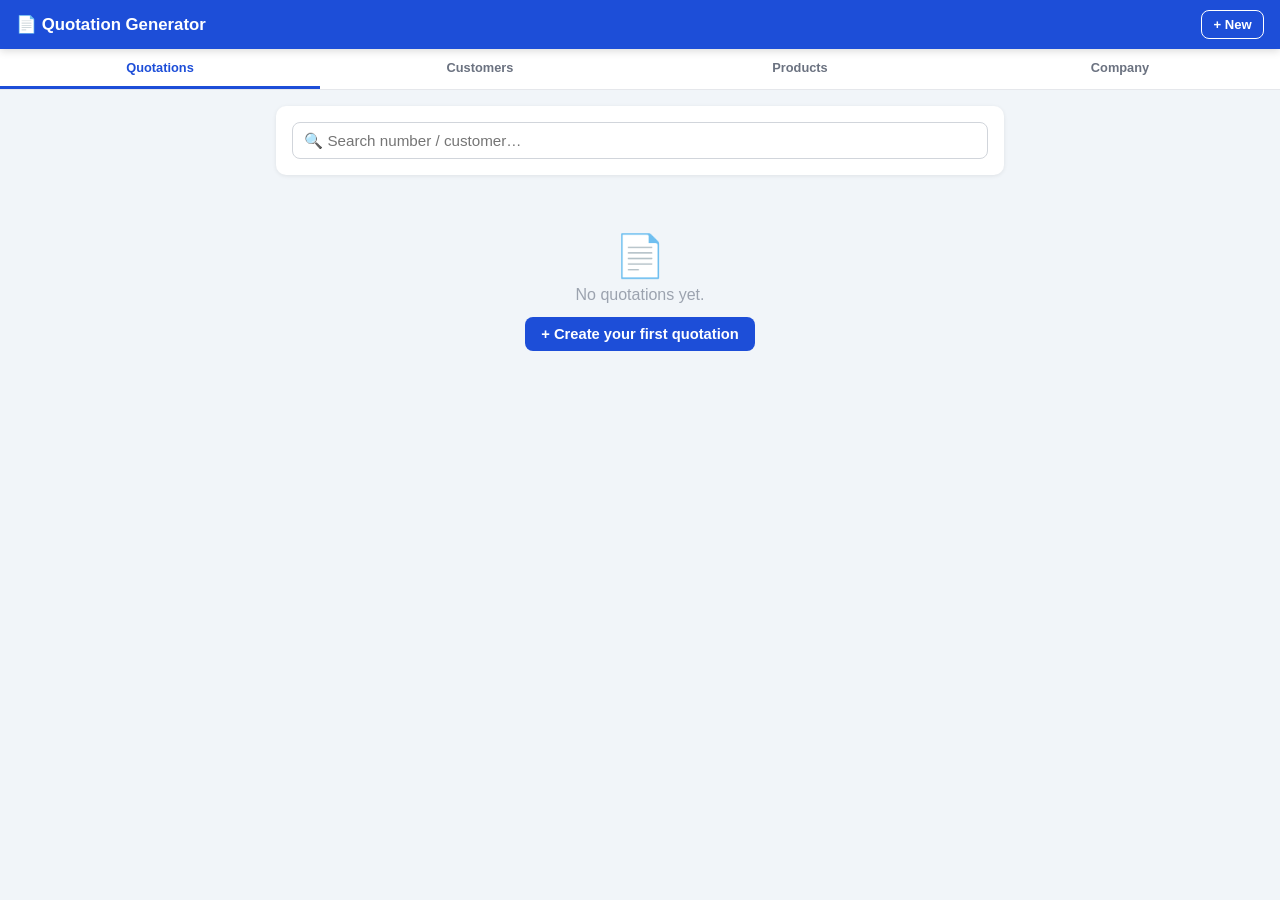
<file: android/offline/www/index.html>
<!DOCTYPE html>
<html lang="en">
<head>
<meta charset="UTF-8">
<meta name="viewport" content="width=device-width, initial-scale=1, viewport-fit=cover">
<title>Quotation Generator</title>
<link rel="stylesheet" href="styles.css">
</head>
<body>

<div class="appbar">
    <span class="brand">📄 Quotation Generator</span>
    <button class="btn btn-sm btn-outline" style="border-color:#fff;color:#fff" onclick="openForm()">+ New</button>
</div>

<div class="tabs no-print" id="tabs">
    <div class="tab active" data-page="quotations" onclick="showPage('quotations')">Quotations</div>
    <div class="tab" data-page="customers" onclick="showPage('customers')">Customers</div>
    <div class="tab" data-page="products" onclick="showPage('products')">Products</div>
    <div class="tab" data-page="company" onclick="showPage('company')">Company</div>
</div>

<!-- ============ QUOTATIONS LIST ============ -->
<div id="page-quotations" class="page active">
    <div class="card no-print">
        <div class="field" style="margin:0">
            <input type="search" id="qSearch" placeholder="🔍 Search number / customer…" oninput="renderList()">
        </div>
    </div>
    <div id="quotesList"></div>
    <div style="height:1rem"></div>
</div>

<!-- ============ QUOTATION FORM ============ -->
<div id="page-form" class="page">
    <div class="card">
        <h2 class="page-title" id="formTitle">New Quotation</h2>
        <input type="hidden" id="f_id">
        <div class="row2">
            <div class="field"><label>Number</label><input id="f_number" readonly></div>
            <div class="field"><label>Status</label>
                <select id="f_status">
                    <option>DRAFT</option><option>SENT</option><option>APPROVED</option><option>REJECTED</option><option>EXPIRED</option>
                </select>
            </div>
        </div>
        <div class="row2">
            <div class="field"><label>Date</label><input type="date" id="f_date"></div>
            <div class="field"><label>Valid Until</label><input type="date" id="f_validUntil"></div>
        </div>
        <div class="field"><label>Layout</label><select id="f_layout"></select></div>
    </div>

    <div class="card">
        <h2 class="page-title">Bill To</h2>
        <div class="field"><input id="f_custName" placeholder="Customer name *" list="customerList"></div>
        <div class="field"><input id="f_custCompany" placeholder="Company name"></div>
        <div class="row2">
            <div class="field"><input id="f_custPhone" placeholder="Phone"></div>
            <div class="field"><input id="f_custEmail" placeholder="Email"></div>
        </div>
        <div class="field"><input id="f_custAddress" placeholder="Address"></div>
        <datalist id="customerList"></datalist>
    </div>

    <div class="card">
        <h2 class="page-title">Items</h2>
        <table class="items">
            <thead><tr>
                <th style="width:34%">Description</th>
                <th style="width:11%">Qty</th>
                <th style="width:16%">Price</th>
                <th style="width:15%">Disc</th>
                <th style="width:12%">VAT%</th>
                <th style="width:12%">Tot</th>
            </tr></thead>
            <tbody id="itemsBody"></tbody>
        </table>
        <button class="btn btn-sm btn-outline" style="margin-top:.6rem" onclick="addItem()">+ Add item</button>
        <datalist id="productList"></datalist>
    </div>

    <div class="card">
        <h2 class="page-title">Notes &amp; Totals</h2>
        <div class="field"><textarea id="f_notes" rows="2" placeholder="Notes / terms…"></textarea></div>
        <div class="field"><label><input type="checkbox" id="f_applyVat" onchange="recalc()"> Apply VAT (rate: <span id="vatRateLabel"></span>%)</label></div>
        <div class="q-totals" style="margin:0;width:100%">
            <div class="q-tot-row"><span>Subtotal</span><span id="sumSubtotal">0.000</span></div>
            <div class="q-tot-row"><span>VAT</span><span id="sumVat">0.000</span></div>
            <div class="q-tot-row q-tot-grand" style="background:#1d4ed8"><span>Total</span><span id="sumTotal">0.000</span></div>
        </div>
        <div class="btn-row">
            <button class="btn btn-primary btn-block" onclick="saveQuotation()">💾 Save Quotation</button>
        </div>
    </div>
    <div style="height:1rem"></div>
</div>

<!-- ============ QUOTATION VIEW ============ -->
<div id="page-view" class="page">
    <div id="quoteDoc"></div>
    <div style="height:1rem"></div>
</div>

<!-- ============ CUSTOMERS ============ -->
<div id="page-customers" class="page">
    <div class="card no-print">
        <h2 class="page-title">Customers</h2>
        <div id="customersList"></div>
        <button class="btn btn-primary btn-block" onclick="addCustomerForm()">+ Add Customer</button>
    </div>
    <div id="customerFormBox"></div>
    <div style="height:1rem"></div>
</div>

<!-- ============ PRODUCTS ============ -->
<div id="page-products" class="page">
    <div class="card no-print">
        <h2 class="page-title">Products / Services</h2>
        <div id="productsList"></div>
        <button class="btn btn-primary btn-block" onclick="addProductForm()">+ Add Product</button>
    </div>
    <div id="productFormBox"></div>
    <div style="height:1rem"></div>
</div>

<!-- ============ COMPANY PROFILE ============ -->
<div id="page-company" class="page">
    <div class="card no-print">
        <h2 class="page-title">Company Profile</h2>
        <div class="field"><label>Company name</label><input id="p_name"></div>
        <div class="field"><label>Address</label><input id="p_address"></div>
        <div class="row2">
            <div class="field"><label>Phone</label><input id="p_phone"></div>
            <div class="field"><label>Email</label><input id="p_email"></div>
        </div>
        <div class="field">
            <label>Logo</label>
            <img id="p_logoPreview" class="logo-preview" style="display:none" alt="logo">
            <input type="file" id="p_logo" accept="image/png,image/jpeg,image/webp" onchange="logoPicked(this)">
            <button class="btn btn-sm btn-danger" style="margin-top:.5rem" onclick="removeLogo()">Remove logo</button>
        </div>
        <div class="field"><label>Default VAT rate (%)</label><input id="p_vat" type="number" min="0" max="100" step="0.01"></div>
        <div class="btn-row"><button class="btn btn-primary btn-block" onclick="saveCompany()">💾 Save Profile</button></div>
    </div>
    <div style="height:1rem"></div>
</div>

<div class="toast" id="toast"></div>

<script src="app.js"></script>
</body>
</html>
</file>
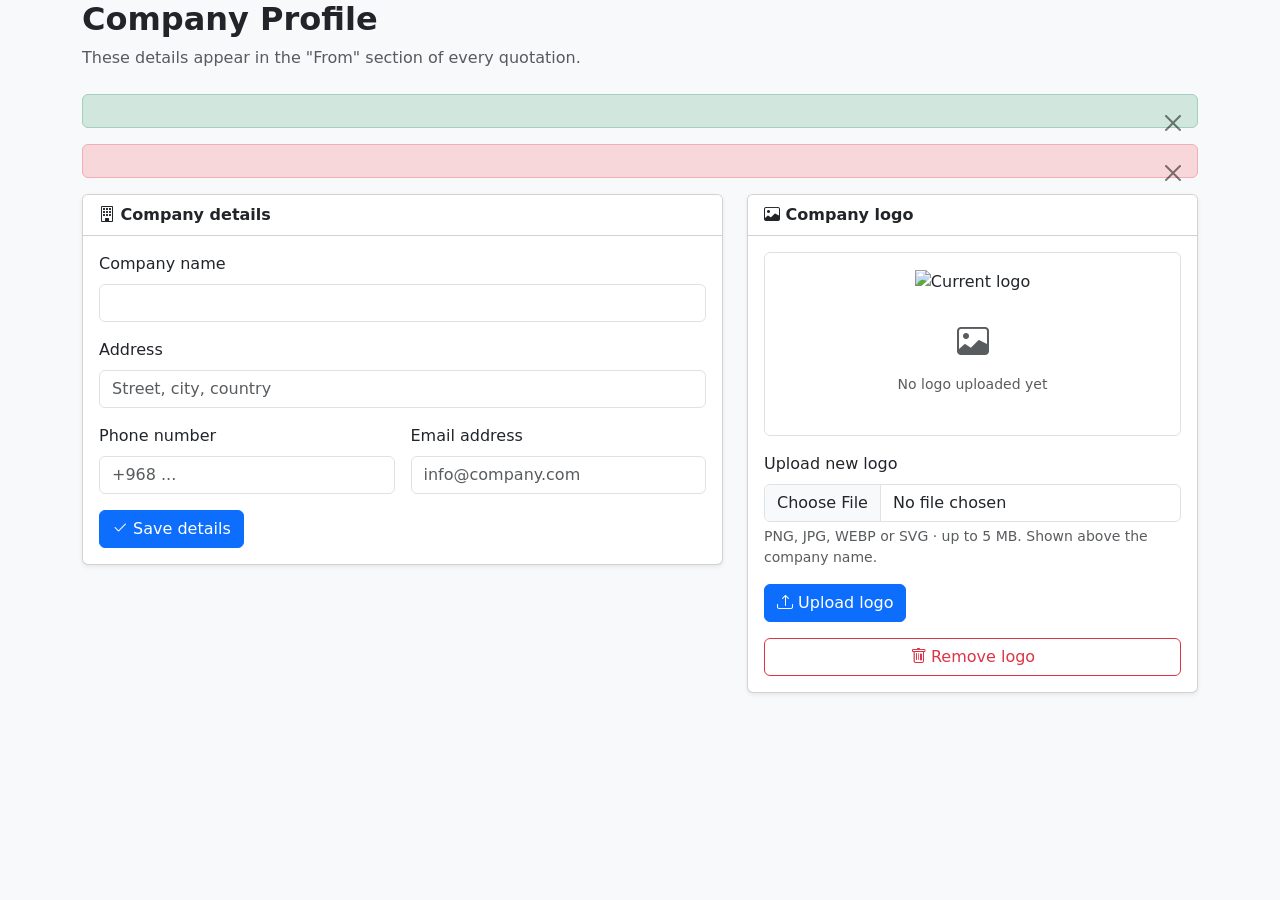
<file: src/main/resources/templates/profile.html>
<!DOCTYPE html>
<html xmlns:th="https://www.thymeleaf.org">
<head>
    <meta charset="UTF-8">
    <th:block th:replace="~{fragments/pwa :: pwa}"></th:block>
    <title>Company Profile</title>
    <link href="https://cdn.jsdelivr.net/npm/bootstrap@5.3.2/dist/css/bootstrap.min.css" rel="stylesheet">
    <link href="https://cdn.jsdelivr.net/npm/bootstrap-icons@1.11.3/font/bootstrap-icons.min.css" rel="stylesheet">
</head>
<body class="bg-light">
<nav th:replace="~{fragments/navbar :: navbar}"></nav>
<div class="container">
    <div class="mb-4">
        <h2 class="fw-bold">Company Profile</h2>
        <p class="text-muted mb-0">These details appear in the "From" section of every quotation.</p>
    </div>

    <div th:if="${message}" class="alert alert-success alert-dismissible fade show" role="alert">
        <span th:text="${message}"></span>
        <button type="button" class="btn-close" data-bs-dismiss="alert"></button>
    </div>
    <div th:if="${error}" class="alert alert-danger alert-dismissible fade show" role="alert">
        <span th:text="${error}"></span>
        <button type="button" class="btn-close" data-bs-dismiss="alert"></button>
    </div>

    <div class="row g-4">
        <div class="col-lg-7">
            <div class="card shadow-sm">
                <div class="card-header bg-white fw-semibold"><i class="bi bi-building"></i> Company details</div>
                <div class="card-body">
                    <form method="post" th:action="@{/profile}" th:object="${profileForm}">
                        <input type="hidden" th:field="*{id}">
                        <input type="hidden" th:field="*{logoFileName}">

                        <div class="mb-3">
                            <label class="form-label">Company name</label>
                            <input type="text" class="form-control" th:field="*{companyName}" required>
                        </div>
                        <div class="mb-3">
                            <label class="form-label">Address</label>
                            <input type="text" class="form-control" th:field="*{address}"
                                   placeholder="Street, city, country">
                        </div>
                        <div class="row g-3 mb-3">
                            <div class="col-md-6">
                                <label class="form-label">Phone number</label>
                                <input type="tel" class="form-control" th:field="*{phone}" placeholder="+968 ...">
                            </div>
                            <div class="col-md-6">
                                <label class="form-label">Email address</label>
                                <input type="email" class="form-control" th:field="*{email}" placeholder="info@company.com">
                            </div>
                        </div>
                        <button type="submit" class="btn btn-primary"><i class="bi bi-check2"></i> Save details</button>
                    </form>
                </div>
            </div>
        </div>

        <div class="col-lg-5">
            <div class="card shadow-sm">
                <div class="card-header bg-white fw-semibold"><i class="bi bi-image"></i> Company logo</div>
                <div class="card-body">
                    <div class="text-center p-3 mb-3 bg-white border rounded" style="min-height: 140px;">
                        <img th:if="${profile.logoFileName != null}" class="img-fluid"
                             style="max-height: 110px;"
                             th:src="@{/logos/{fileName}(fileName=${profile.logoFileName})}" alt="Current logo">
                        <div th:if="${profile.logoFileName == null}" class="text-muted py-4">
                            <i class="bi bi-image" style="font-size: 2rem;"></i>
                            <div class="small mt-2">No logo uploaded yet</div>
                        </div>
                    </div>

                    <form method="post" th:action="@{/profile/logo}" enctype="multipart/form-data">
                        <div class="mb-3">
                            <label class="form-label">Upload new logo</label>
                            <input type="file" class="form-control" name="logo" accept=".png,.jpg,.jpeg,.webp,.svg" required>
                            <div class="form-text">PNG, JPG, WEBP or SVG · up to 5 MB. Shown above the company name.</div>
                        </div>
                        <button type="submit" class="btn btn-primary"><i class="bi bi-upload"></i> Upload logo</button>
                    </form>

                    <form method="post" th:action="@{/profile/logo/delete}" class="mt-3"
                          th:if="${profile.logoFileName != null}"
                          onsubmit="return confirm('Remove the company logo?')">
                        <button type="submit" class="btn btn-outline-danger w-100"><i class="bi bi-trash"></i> Remove logo</button>
                    </form>
                </div>
            </div>
        </div>
    </div>
</div>
<script src="https://cdn.jsdelivr.net/npm/bootstrap@5.3.2/dist/js/bootstrap.bundle.min.js"></script>
</body>
</html>
</file>
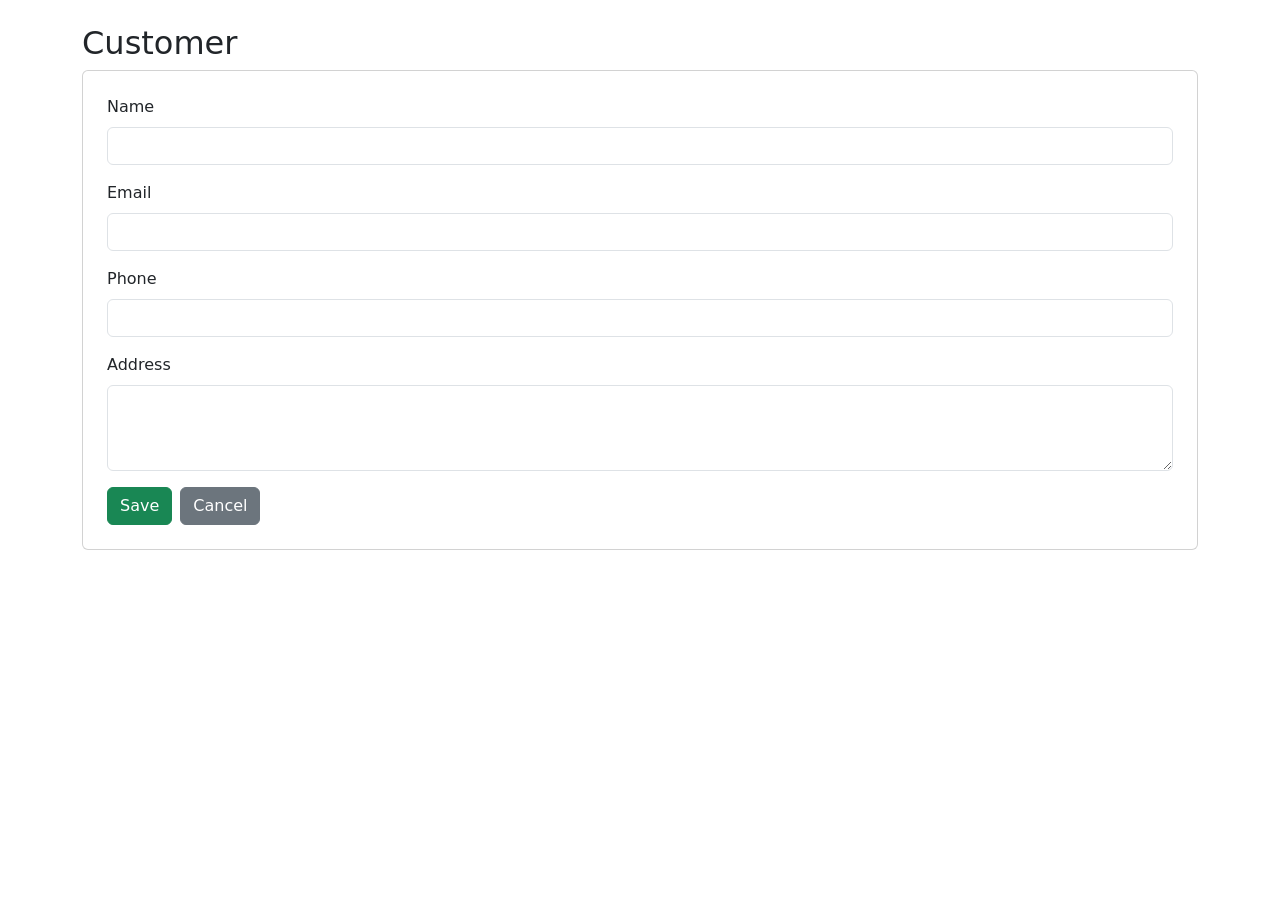
<file: src/main/resources/templates/customers/form.html>
<!DOCTYPE html>
<html xmlns:th="https://www.thymeleaf.org">
<head>
    <meta charset="UTF-8">
    <th:block th:replace="~{fragments/pwa :: pwa}"></th:block>
    <title th:text="${customer.id} ? 'Edit Customer' : 'New Customer'">Customer Form</title>
    <link href="https://cdn.jsdelivr.net/npm/bootstrap@5.3.2/dist/css/bootstrap.min.css" rel="stylesheet">
</head>
<body class="p-4">
<div class="container">
    <h2 th:text="${customer.id} ? 'Edit Customer' : 'New Customer'">Customer</h2>

    <form th:action="${customer.id} ? @{/customers/{id}(id=${customer.id})} : @{/customers}" method="post" class="card p-4">
        <input type="hidden" name="id" th:value="${customer.id}">

        <div class="mb-3">
            <label class="form-label">Name</label>
            <input type="text" class="form-control" name="name" th:value="${customer.name}" required>
        </div>
        <div class="mb-3">
            <label class="form-label">Email</label>
            <input type="email" class="form-control" name="email" th:value="${customer.email}">
        </div>
        <div class="mb-3">
            <label class="form-label">Phone</label>
            <input type="text" class="form-control" name="phone" th:value="${customer.phone}">
        </div>
        <div class="mb-3">
            <label class="form-label">Address</label>
            <textarea class="form-control" name="address" rows="3" th:text="${customer.address}"></textarea>
        </div>

        <div class="d-flex gap-2">
            <button type="submit" class="btn btn-success">Save</button>
            <a class="btn btn-secondary" th:href="@{/customers}">Cancel</a>
        </div>
    </form>
</div>
</body>
</html>
</file>
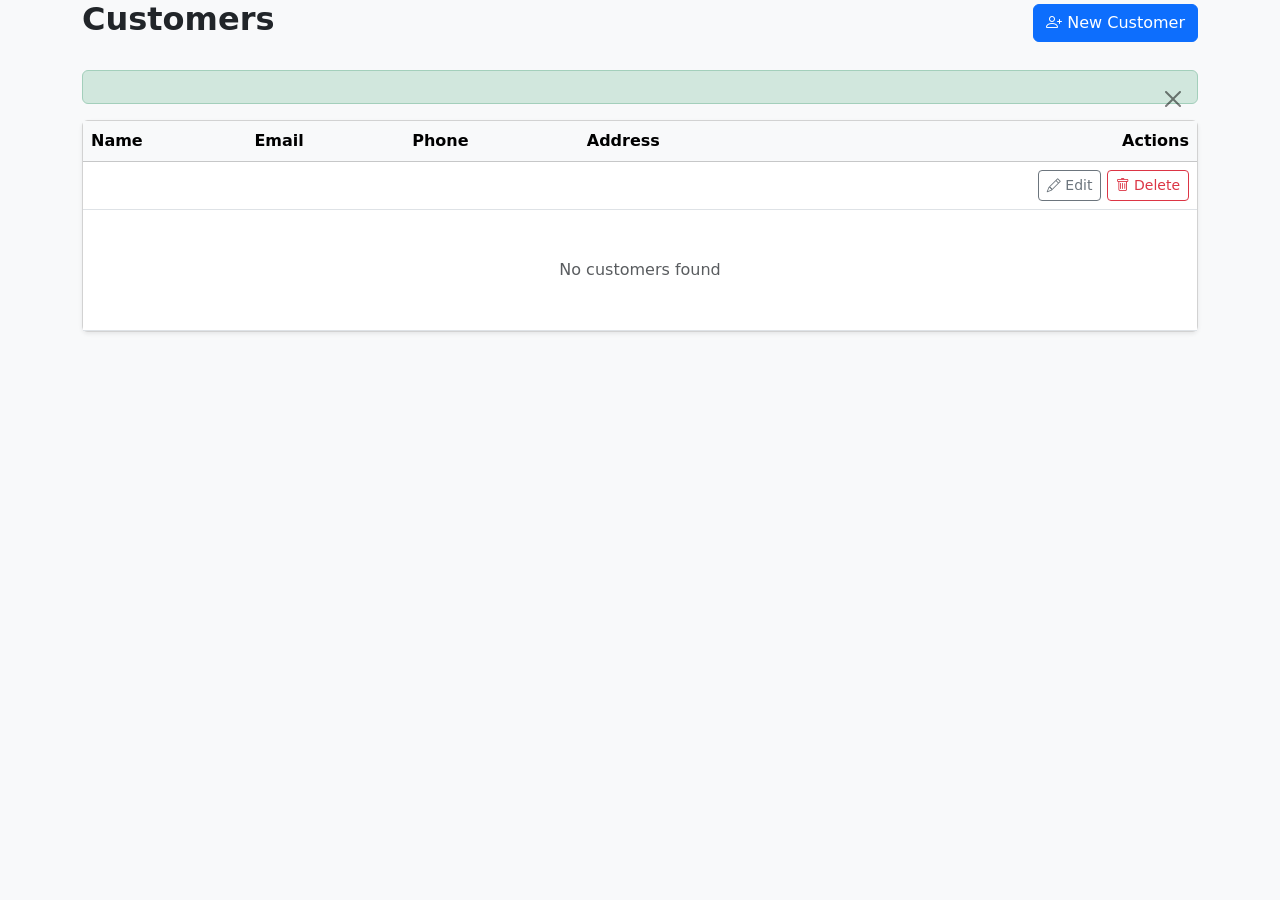
<file: src/main/resources/templates/customers/list.html>
<!DOCTYPE html>
<html xmlns:th="https://www.thymeleaf.org">
<head>
    <meta charset="UTF-8">
    <th:block th:replace="~{fragments/pwa :: pwa}"></th:block>
    <title>Customers</title>
    <link href="https://cdn.jsdelivr.net/npm/bootstrap@5.3.2/dist/css/bootstrap.min.css" rel="stylesheet">
    <link href="https://cdn.jsdelivr.net/npm/bootstrap-icons@1.11.3/font/bootstrap-icons.min.css" rel="stylesheet">
</head>
<body class="bg-light">
<nav th:replace="~{fragments/navbar :: navbar}"></nav>
<div class="container">
    <div class="d-flex justify-content-between align-items-center mb-4">
        <h2 class="fw-bold">Customers</h2>
        <a class="btn btn-primary" th:href="@{/customers/new}"><i class="bi bi-person-plus"></i> New Customer</a>
    </div>

    <div th:if="${success}" class="alert alert-success alert-dismissible fade show" role="alert">
        <span th:text="${success}"></span>
        <button type="button" class="btn-close" data-bs-dismiss="alert"></button>
    </div>

    <div class="card shadow-sm">
        <div class="card-body p-0">
            <table class="table table-hover mb-0">
                <thead class="table-light">
                <tr>
                    <th>Name</th>
                    <th>Email</th>
                    <th>Phone</th>
                    <th>Address</th>
                    <th class="text-end">Actions</th>
                </tr>
                </thead>
                <tbody>
                <tr th:each="c : ${customers}">
                    <td th:text="${c.name}"></td>
                    <td th:text="${c.email}"></td>
                    <td th:text="${c.phone}"></td>
                    <td th:text="${c.address}"></td>
                    <td class="text-end">
                        <a class="btn btn-sm btn-outline-secondary" th:href="@{/customers/{id}/edit(id=${c.id})}"><i class="bi bi-pencil"></i> Edit</a>
                        <form method="post" th:action="@{/customers/{id}/delete(id=${c.id})}" class="d-inline" onsubmit="return confirm('Delete this customer?')">
                            <button class="btn btn-sm btn-outline-danger"><i class="bi bi-trash"></i> Delete</button>
                        </form>
                    </td>
                </tr>
                <tr th:if="${customers.isEmpty()}">
                    <td colspan="5" class="text-center py-5 text-muted">No customers found</td>
                </tr>
                </tbody>
            </table>
        </div>
    </div>
</div>
<script src="https://cdn.jsdelivr.net/npm/bootstrap@5.3.2/dist/js/bootstrap.bundle.min.js"></script>
</body>
</html>
</file>
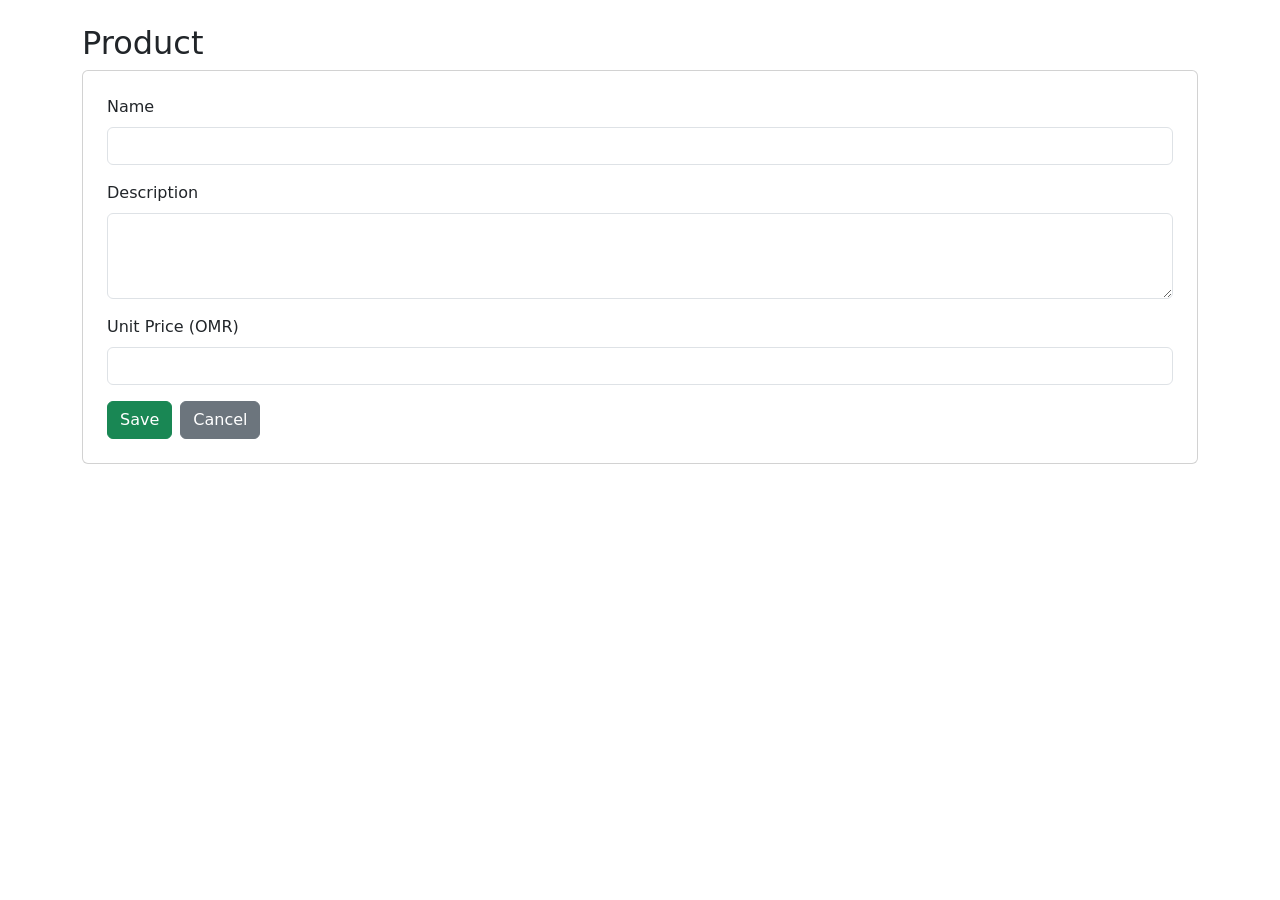
<file: src/main/resources/templates/products/form.html>
<!DOCTYPE html>
<html xmlns:th="https://www.thymeleaf.org">
<head>
    <meta charset="UTF-8">
    <th:block th:replace="~{fragments/pwa :: pwa}"></th:block>
    <title th:text="${product.id} ? 'Edit Product' : 'New Product'">Product Form</title>
    <link href="https://cdn.jsdelivr.net/npm/bootstrap@5.3.2/dist/css/bootstrap.min.css" rel="stylesheet">
</head>
<body class="p-4">
<div class="container">
    <h2 th:text="${product.id} ? 'Edit Product' : 'New Product'">Product</h2>

    <form th:action="${product.id} ? @{/products/{id}(id=${product.id})} : @{/products}" method="post" class="card p-4">
        <input type="hidden" name="id" th:value="${product.id}">

        <div class="mb-3">
            <label class="form-label">Name</label>
            <input type="text" class="form-control" name="name" th:value="${product.name}" required>
        </div>
        <div class="mb-3">
            <label class="form-label">Description</label>
            <textarea class="form-control" name="description" rows="3" th:text="${product.description}"></textarea>
        </div>
        <div class="mb-3">
            <label class="form-label">Unit Price (OMR)</label>
            <input type="number" class="form-control" name="unitPrice" th:value="${product.unitPrice}" step="0.001" min="0" required>
        </div>

        <div class="d-flex gap-2">
            <button type="submit" class="btn btn-success">Save</button>
            <a class="btn btn-secondary" th:href="@{/products}">Cancel</a>
        </div>
    </form>
</div>
</body>
</html>
</file>
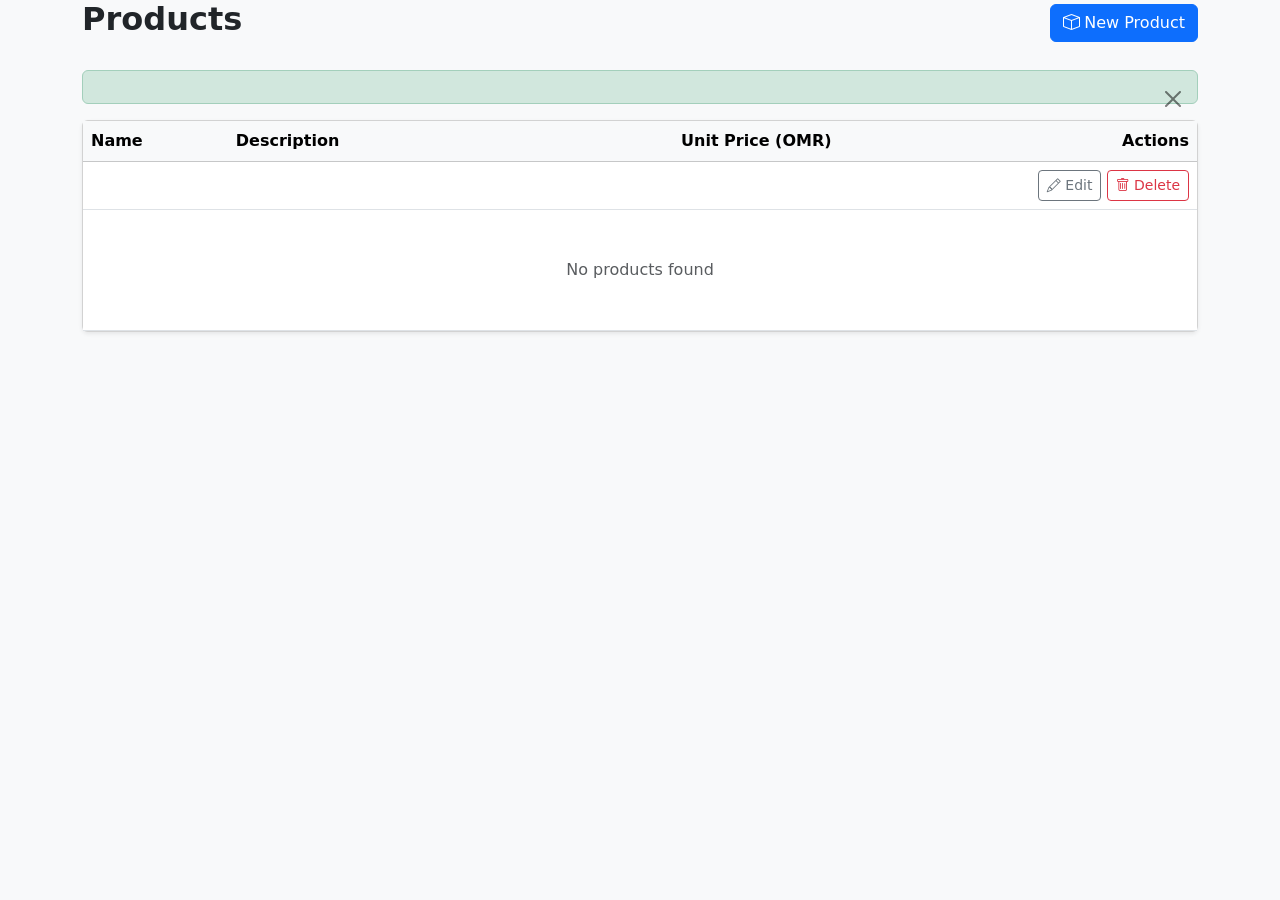
<file: src/main/resources/templates/products/list.html>
<!DOCTYPE html>
<html xmlns:th="https://www.thymeleaf.org">
<head>
    <meta charset="UTF-8">
    <th:block th:replace="~{fragments/pwa :: pwa}"></th:block>
    <title>Products</title>
    <link href="https://cdn.jsdelivr.net/npm/bootstrap@5.3.2/dist/css/bootstrap.min.css" rel="stylesheet">
    <link href="https://cdn.jsdelivr.net/npm/bootstrap-icons@1.11.3/font/bootstrap-icons.min.css" rel="stylesheet">
</head>
<body class="bg-light">
<nav th:replace="~{fragments/navbar :: navbar}"></nav>
<div class="container">
    <div class="d-flex justify-content-between align-items-center mb-4">
        <h2 class="fw-bold">Products</h2>
        <a class="btn btn-primary" th:href="@{/products/new}"><i class="bi bi-box"></i> New Product</a>
    </div>

    <div th:if="${success}" class="alert alert-success alert-dismissible fade show" role="alert">
        <span th:text="${success}"></span>
        <button type="button" class="btn-close" data-bs-dismiss="alert"></button>
    </div>

    <div class="card shadow-sm">
        <div class="card-body p-0">
            <table class="table table-hover mb-0">
                <thead class="table-light">
                <tr>
                    <th>Name</th>
                    <th>Description</th>
                    <th class="text-end">Unit Price (OMR)</th>
                    <th class="text-end">Actions</th>
                </tr>
                </thead>
                <tbody>
                <tr th:each="p : ${products}">
                    <td th:text="${p.name}"></td>
                    <td th:text="${p.description}"></td>
                    <td class="text-end fw-semibold" th:text="${#numbers.formatDecimal(p.unitPrice, 1, 3)}"></td>
                    <td class="text-end">
                        <a class="btn btn-sm btn-outline-secondary" th:href="@{/products/{id}/edit(id=${p.id})}"><i class="bi bi-pencil"></i> Edit</a>
                        <form method="post" th:action="@{/products/{id}/delete(id=${p.id})}" class="d-inline" onsubmit="return confirm('Delete this product?')">
                            <button class="btn btn-sm btn-outline-danger"><i class="bi bi-trash"></i> Delete</button>
                        </form>
                    </td>
                </tr>
                <tr th:if="${products.isEmpty()}">
                    <td colspan="4" class="text-center py-5 text-muted">No products found</td>
                </tr>
                </tbody>
            </table>
        </div>
    </div>
</div>
<script src="https://cdn.jsdelivr.net/npm/bootstrap@5.3.2/dist/js/bootstrap.bundle.min.js"></script>
</body>
</html>
</file>
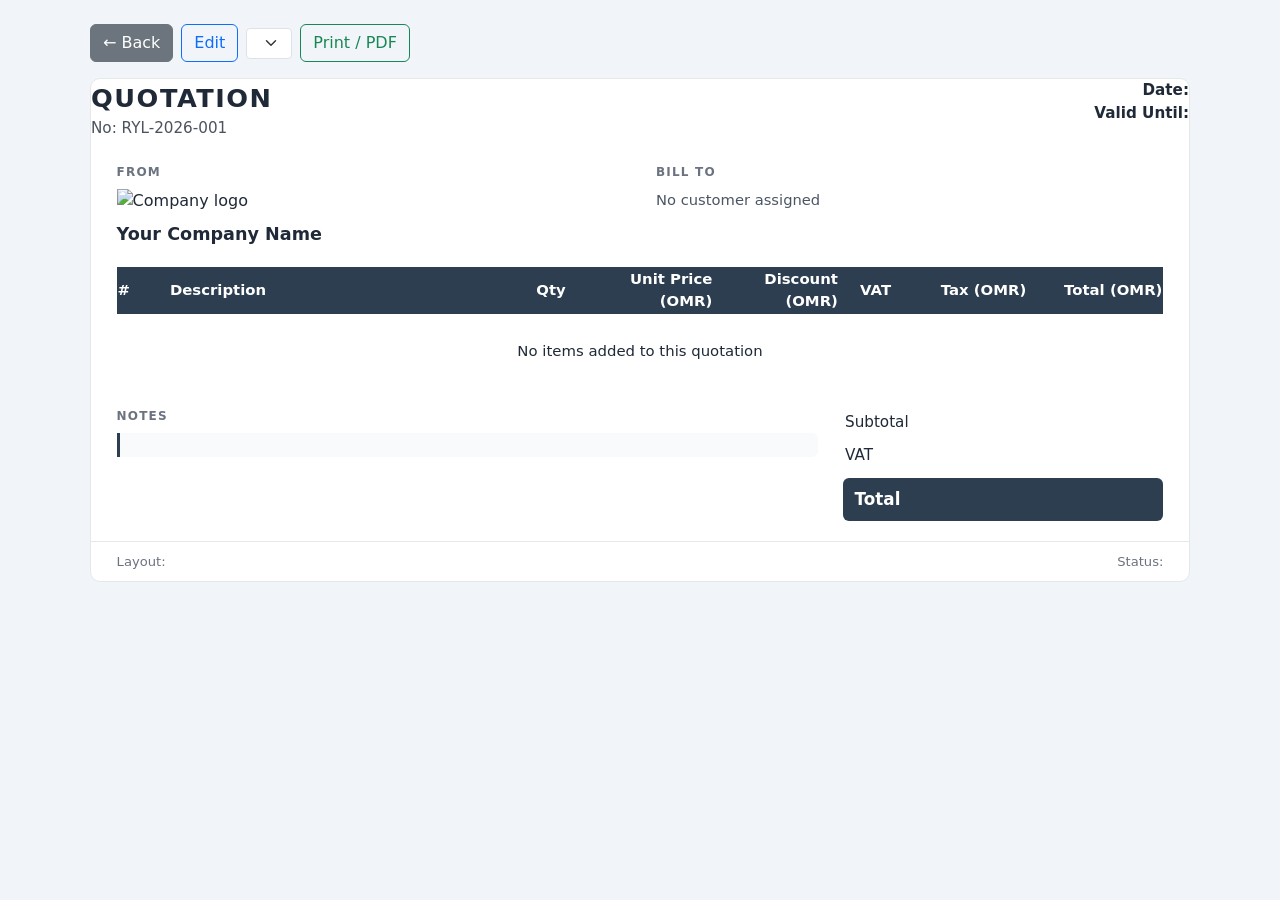
<file: src/main/resources/templates/quotation/_layout.html>
<!DOCTYPE html>
<html xmlns:th="https://www.thymeleaf.org" th:fragment="document">
<head>
    <meta charset="UTF-8">
    <th:block th:replace="~{fragments/pwa :: pwa}"></th:block>
    <title th:text="'Quotation ' + ${quotation.number}">Quotation</title>
    <link href="https://cdn.jsdelivr.net/npm/bootstrap@5.3.2/dist/css/bootstrap.min.css" rel="stylesheet">
    <style>
        @media print {
            .no-print { display: none !important; }
            .q-doc, .q-doc.is-dark { background: #fff !important; color: #1f2937 !important; }
            .q-card, .is-dark .q-card { background: #fff !important; border: none !important; box-shadow: none !important; color: #1f2937 !important; }
            .is-dark .q-detail, .is-dark .q-label, .is-dark .q-muted { color: #4b5563 !important; }
            .is-dark .q-table td, .is-dark .q-table th { border-color: #e5e7eb !important; }
        }

        /* ---------- Page & card ---------- */
        .q-doc {
            --accent: #2c3e50;
            --line: #e5e7eb;
            --soft: #f8fafc;
            background: #f1f5f9;
            color: #1f2937;
            min-height: 100vh;
            padding: 1.5rem;
        }
        .q-card {
            background: #fff;
            border: 1px solid var(--line);
            border-radius: 10px;
            overflow: hidden;
            max-width: 1100px;
            margin: 0 auto;
        }
        .q-doc.is-dark { background: #0b1220; color: #e2e8f0; }
        .is-dark .q-card { background: #111827; border-color: #1f293b; }
        .is-dark .q-label, .is-dark .q-muted { color: #94a3b8; }
        .is-dark .q-soft { background: #0b1220 !important; }
        .is-dark .q-table th { background: var(--accent); color: #fff; }
        .is-dark .q-table td, .is-dark .q-table th { border-color: #243044 !important; }
        .is-dark .q-btnbar .btn-outline-secondary { color: #cbd5e1; border-color: #475569; }
        .is-dark .q-select { background: #1f2937; color: #e2e8f0; border-color: #374151; }

        /* ---------- Header variants ---------- */
        .q-head { display: flex; justify-content: space-between; align-items: flex-start; gap: 1rem; }
        .q-title { font-size: 1.6rem; font-weight: 700; letter-spacing: .06em; text-transform: uppercase; }
        .q-number { opacity: .8; font-size: .95rem; }
        .q-head-meta { text-align: right; font-size: .95rem; }

        /* banner: full accent bar */
        .header-banner .q-head { background: var(--accent); color: #fff; padding: 1.4rem 1.6rem; }

        /* underline: white with accent rule */
        .header-underline .q-head {
            padding: 1.4rem 1.6rem .9rem;
            background: #fff;
            border-bottom: 3px solid var(--accent);
        }
        .header-underline .q-title { color: var(--accent); }

        /* boxed: accent frame */
        .header-boxed .q-head {
            margin: 1.2rem 1.4rem 0;
            padding: 1rem 1.2rem;
            border: 2px solid var(--accent);
            border-radius: 8px;
        }
        .header-boxed .q-title { color: var(--accent); }

        /* split: accent block left, details right */
        .header-split .q-head { padding: 0; }
        .header-split .q-head-main {
            background: var(--accent);
            color: #fff;
            padding: 1.4rem 1.6rem;
            flex: 1;
        }
        .header-split .q-head-meta {
            padding: 1.4rem 1.6rem;
            background: var(--soft);
            color: #334155;
        }

        /* minimal: compact, no chrome */
        .header-minimal .q-head {
            padding: 1.1rem 1.6rem .7rem;
            border-top: 3px solid var(--accent);
        }
        .header-minimal .q-title { font-size: 1.15rem; color: var(--accent); }

        /* dark header fixes */
        .is-dark .header-underline .q-head, .is-dark .header-minimal .q-head { background: transparent; }
        .is-dark .header-split .q-head-meta { background: #0b1220; color: #cbd5e1; }
        .is-dark .header-boxed .q-head { background: transparent; }

        /* ---------- From / Bill To ---------- */
        .q-parties { display: flex; gap: 2rem; padding: 1.4rem 1.6rem .4rem; flex-wrap: wrap; }
        .q-party { flex: 1; min-width: 240px; }
        .q-label {
            font-size: .75rem;
            font-weight: 700;
            letter-spacing: .1em;
            text-transform: uppercase;
            color: #6b7280;
            margin-bottom: .5rem;
        }
        /* Logo sits directly above the company name */
        .q-logo {
            display: block;
            max-height: 72px;
            max-width: 220px;
            margin-bottom: .55rem;
            object-fit: contain;
        }
        .q-company { font-size: 1.1rem; font-weight: 700; }
        .q-detail { font-size: .92rem; color: #4b5563; }
        .is-dark .q-detail { color: #94a3b8; }

        /* ---------- Items table ---------- */
        .q-table-wrap { padding: .8rem 1.6rem 0; overflow-x: auto; }
        .q-table { width: 100%; margin-bottom: 0; font-size: .93rem; }
        .q-table th {
            background: var(--accent);
            color: #fff;
            font-weight: 600;
            text-transform: none;
            letter-spacing: 0;
        }
        .q-table td { vertical-align: middle; }

        /* bordered: full grid */
        .table-bordered .q-table td, .table-bordered .q-table th { border: 1px solid var(--line); }

        /* striped: zebra rows */
        .table-striped .q-table tbody tr:nth-child(even) { background: var(--soft); }
        .table-striped .q-table td { border-bottom: 1px solid var(--line); }

        /* lines: horizontal rules only */
        .table-lines .q-table td { border: none; border-bottom: 1px solid var(--line); }
        .table-lines .q-table th { border: none; border-bottom: 2px solid var(--accent); background: transparent; color: inherit; font-weight: 700; }

        /* minimal: open layout, accent header rule */
        .table-minimal .q-table td { border: none; }
        .table-minimal .q-table th { background: transparent; color: inherit; border-bottom: 2px solid var(--accent); }
        .table-minimal .q-table tbody tr + tr td { border-top: 1px dotted var(--line); }

        /* ---------- Notes & totals ---------- */
        .q-bottom { display: flex; gap: 1.6rem; padding: 1.3rem 1.6rem; align-items: flex-start; flex-wrap: wrap; }
        .q-notes { flex: 1; min-width: 240px; font-size: .92rem; }
        .q-note-box { background: var(--soft); border-left: 3px solid var(--accent); padding: .75rem 1rem; border-radius: 0 6px 6px 0; }
        .q-totals { width: 320px; margin-left: auto; font-size: .95rem; }
        .q-tot-row { display: flex; justify-content: space-between; padding: .3rem .1rem; }
        .q-tot-grand {
            background: var(--accent);
            color: #fff;
            font-weight: 700;
            padding: .55rem .7rem;
            border-radius: 6px;
            margin-top: .4rem;
            font-size: 1.05rem;
        }

        /* ---------- Footer & toolbar ---------- */
        .q-foot {
            border-top: 1px solid var(--line);
            padding: .6rem 1.6rem;
            font-size: .82rem;
            color: #6b7280;
            display: flex;
            justify-content: space-between;
            gap: 1rem;
        }
        .is-dark .q-foot { border-color: #1f293b; }
        .q-btnbar { display: flex; align-items: center; gap: .5rem; flex-wrap: wrap; max-width: 1100px; margin: 0 auto 1rem; }
    </style>
</head>
<body class="q-doc"
      th:classappend="'header-' + ${quotation.layoutType.headerStyle} + ' table-' + ${quotation.layoutType.tableStyle} + (${quotation.layoutType.dark} ? ' is-dark' : '')"
      th:style="|--accent: ${quotation.layoutType.accent};|">

<div class="q-btnbar no-print">
    <a class="btn btn-secondary" th:href="@{/quotations}">← Back</a>
    <a class="btn btn-outline-primary" th:href="@{/quotations/{id}/edit(id=${quotation.id})}">Edit</a>
    <form method="post" th:action="@{/quotations/{id}/layout(id=${quotation.id})}" class="d-inline">
        <select class="form-select form-select-sm d-inline-block w-auto q-select" name="layoutType" onchange="this.form.submit()">
            <option th:each="l : ${layoutTypes}" th:value="${l}" th:text="${l}" th:selected="${quotation.layoutType == l}"></option>
        </select>
    </form>
    <button class="btn btn-outline-success" onclick="window.print()">Print / PDF</button>
</div>

<div class="q-card">
    <!-- Header: restyled per layout via header-* classes -->
    <div class="q-head">
        <div class="q-head-main">
            <div class="q-title">Quotation</div>
            <div class="q-number" th:text="'No: ' + ${quotation.number}">No: RYL-2026-001</div>
        </div>
        <div class="q-head-meta">
            <div><strong>Date:</strong> <span th:text="${quotation.date}"></span></div>
            <div th:if="${quotation.validUntil}"><strong>Valid Until:</strong> <span th:text="${quotation.validUntil}"></span></div>
        </div>
    </div>

    <div class="q-parties">
        <div class="q-party">
            <div class="q-label">From</div>
            <!-- Company logo, shown above the company name -->
            <img class="q-logo" th:if="${profile.logoFileName != null}"
                 th:src="@{/logos/{fileName}(fileName=${profile.logoFileName})}" alt="Company logo">
            <div class="q-company" th:text="${profile.companyName}">Your Company Name</div>
            <div class="q-detail" th:if="${profile.address}" th:text="${profile.address}"></div>
            <div class="q-detail" th:if="${profile.phone}" th:text="'Phone: ' + ${profile.phone}"></div>
            <div class="q-detail" th:if="${profile.email}" th:text="'Email: ' + ${profile.email}"></div>
        </div>
        <div class="q-party">
            <div class="q-label">Bill To</div>
            <div th:if="${quotation.customer != null}">
                <div class="q-company" th:text="${quotation.customer.name}"></div>
                <div class="q-detail" th:if="${quotation.customer.address}" th:text="${quotation.customer.address}"></div>
                <div class="q-detail" th:if="${quotation.customer.phone}" th:text="'Phone: ' + ${quotation.customer.phone}"></div>
                <div class="q-detail" th:if="${quotation.customer.email}" th:text="${quotation.customer.email}"></div>
            </div>
            <div class="q-detail q-muted" th:if="${quotation.customer == null}">No customer assigned</div>
        </div>
    </div>

    <div class="q-table-wrap">
        <table class="q-table">
            <thead>
            <tr>
                <th style="width: 5%">#</th>
                <th>Description</th>
                <th class="text-center" style="width: 7%">Qty</th>
                <th class="text-end" style="width: 12%">Unit Price (OMR)</th>
                <th class="text-end" style="width: 12%">Discount (OMR)</th>
                <th class="text-center" style="width: 7%">VAT</th>
                <th class="text-end" style="width: 11%">Tax (OMR)</th>
                <th class="text-end" style="width: 13%">Total (OMR)</th>
            </tr>
            </thead>
            <tbody>
            <tr th:each="item, iter : ${quotation.items}">
                <td th:text="${iter.count}"></td>
                <td>
                    <strong th:text="${item.product?.name}"></strong>
                    <div class="q-muted small" th:if="${item.product?.description}" th:text="${item.product?.description}"></div>
                </td>
                <td class="text-center" th:text="${item.quantity}"></td>
                <td class="text-end" th:text="${#numbers.formatDecimal(item.unitPrice, 1, 3)}"></td>
                <td class="text-end" th:text="${#numbers.formatDecimal(item.discount, 1, 3)}"></td>
                <td class="text-center" th:text="${item.vatRate != null ? item.vatPercent + '%' : '-'}"></td>
                <td class="text-end" th:text="${#numbers.formatDecimal(item.taxAmount, 1, 3)}"></td>
                <td class="text-end" th:text="${#numbers.formatDecimal(item.lineTotal, 1, 3)}"></td>
            </tr>
            <tr th:if="${quotation.items.isEmpty()}">
                <td colspan="8" class="text-center q-muted py-4">No items added to this quotation</td>
            </tr>
            </tbody>
        </table>
    </div>

    <div class="q-bottom">
        <div class="q-notes">
            <div class="q-label" th:if="${quotation.notes}">Notes</div>
            <div class="q-note-box" th:if="${quotation.notes}" th:text="${quotation.notes}"></div>
        </div>
        <div class="q-totals">
            <div class="q-tot-row">
                <span>Subtotal</span>
                <span th:text="${#numbers.formatDecimal(quotation.subtotal, 1, 3)} + ' OMR'"></span>
            </div>
            <div class="q-tot-row" th:if="${quotation.taxAmount != null and quotation.taxAmount > 0}">
                <span>VAT</span>
                <span th:text="${#numbers.formatDecimal(quotation.taxAmount, 1, 3)} + ' OMR'"></span>
            </div>
            <div class="q-tot-row q-tot-grand">
                <span>Total</span>
                <span th:text="${#numbers.formatDecimal(quotation.total, 1, 3)} + ' OMR'"></span>
            </div>
        </div>
    </div>

    <div class="q-foot">
        <span>Layout: <strong th:text="${quotation.layoutType}"></strong></span>
        <span>Status: <strong th:text="${quotation.status}"></strong></span>
    </div>
</div>

<script src="https://cdn.jsdelivr.net/npm/bootstrap@5.3.2/dist/js/bootstrap.bundle.min.js"></script>
</body>
</html>
</file>
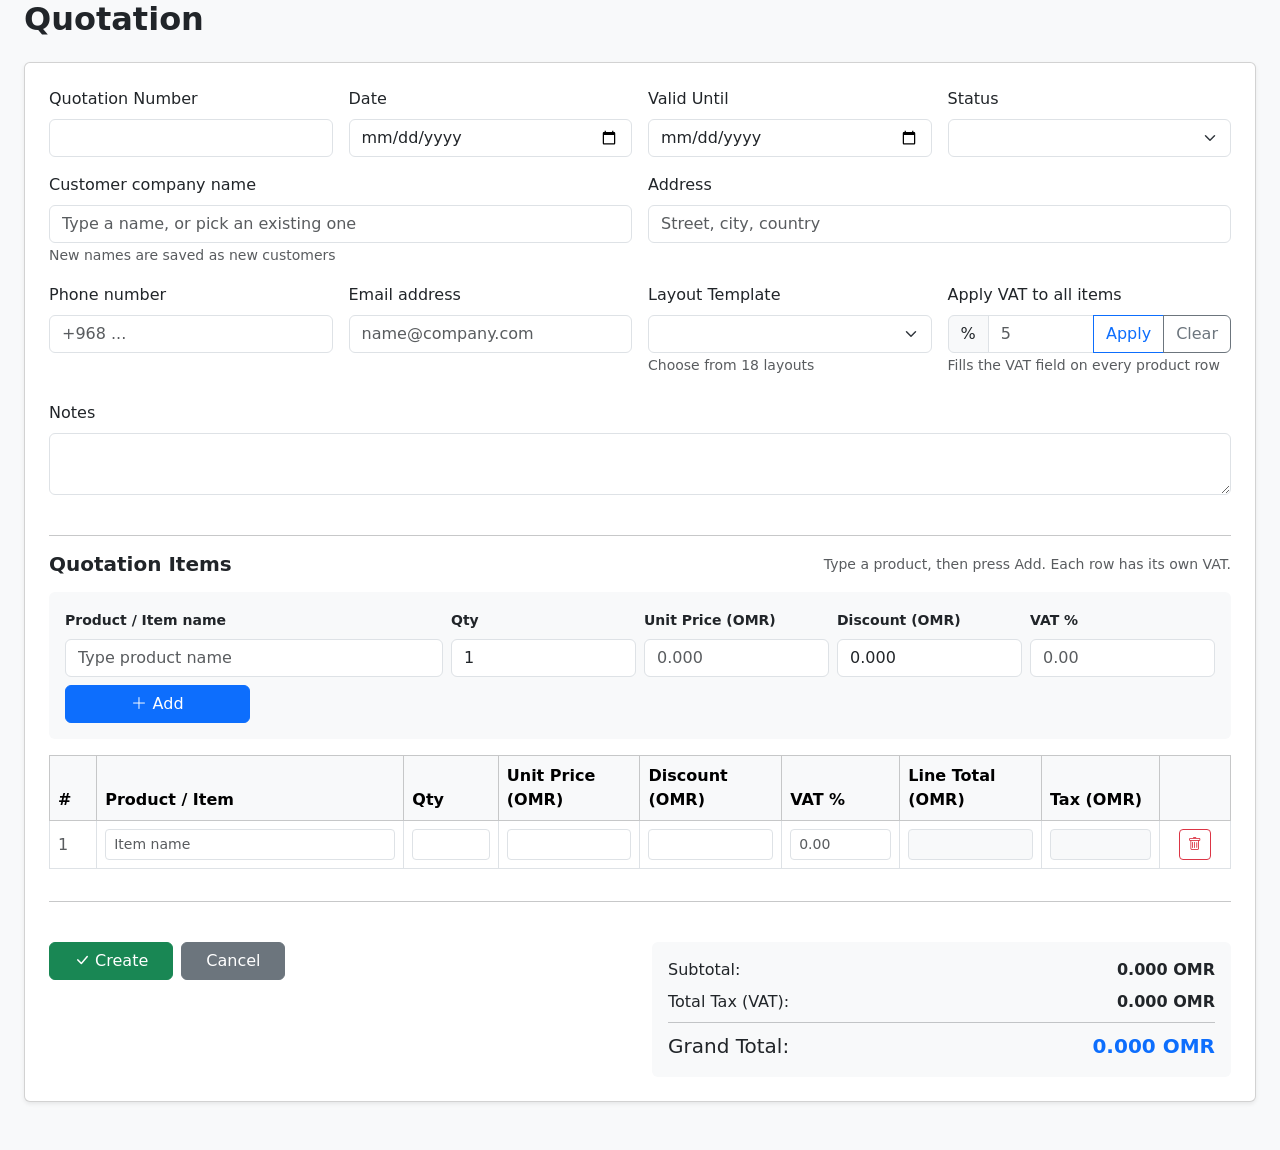
<file: src/main/resources/templates/quotation/form.html>
<!DOCTYPE html>
<html xmlns:th="https://www.thymeleaf.org">
<head>
    <meta charset="UTF-8">
    <th:block th:replace="~{fragments/pwa :: pwa}"></th:block>
    <title th:text="${quotation.id != null} ? 'Edit Quotation' : 'New Quotation'">Quotation Form</title>
    <link href="https://cdn.jsdelivr.net/npm/bootstrap@5.3.2/dist/css/bootstrap.min.css" rel="stylesheet">
    <link href="https://cdn.jsdelivr.net/npm/bootstrap-icons@1.11.3/font/bootstrap-icons.min.css" rel="stylesheet">
</head>
<body class="bg-light">
<nav th:replace="~{fragments/navbar :: navbar}"></nav>
<div class="container-fluid px-4 mb-5">
    <h2 class="fw-bold mb-4" th:text="${quotation.id != null} ? 'Edit Quotation' : 'New Quotation'">Quotation</h2>

    <form th:action="${quotation.id != null} ? @{/quotations/{id}(id=${quotation.id})} : @{/quotations}" method="post" class="card shadow-sm p-4">
        <input type="hidden" name="id" th:value="${quotation.id}">

        <div class="row g-3 mb-4">
            <div class="col-md-3">
                <label class="form-label">Quotation Number</label>
                <input type="text" class="form-control" name="number" th:value="${quotation.number}" readonly>
            </div>
            <div class="col-md-3">
                <label class="form-label">Date</label>
                <input type="date" class="form-control" name="date" th:value="${quotation.date}" required>
            </div>
            <div class="col-md-3">
                <label class="form-label">Valid Until</label>
                <input type="date" class="form-control" name="validUntil" th:value="${quotation.validUntil}">
            </div>
            <div class="col-md-3">
                <label class="form-label">Status</label>
                <select class="form-select" name="status">
                    <option th:each="s : ${statuses}" th:value="${s}" th:text="${s}" th:selected="${quotation.status == s}"></option>
                </select>
            </div>
            <div class="col-md-6">
                <label class="form-label">Customer company name</label>
                <input type="text" class="form-control" name="customer.name" id="customerName"
                       list="customerOptions" th:value="${quotation.customer?.name}"
                       placeholder="Type a name, or pick an existing one">
                <datalist id="customerOptions">
                    <option th:each="name : ${customerNames}" th:value="${name}"></option>
                </datalist>
                <small class="text-muted">New names are saved as new customers</small>
            </div>

            <div class="col-md-6">
                <label class="form-label">Address</label>
                <input type="text" class="form-control" name="customer.address"
                       th:value="${quotation.customer?.address}" placeholder="Street, city, country">
            </div>

            <div class="col-md-3">
                <label class="form-label">Phone number</label>
                <input type="tel" class="form-control" name="customer.phone"
                       th:value="${quotation.customer?.phone}" placeholder="+968 ...">
            </div>

            <div class="col-md-3">
                <label class="form-label">Email address</label>
                <input type="email" class="form-control" name="customer.email"
                       th:value="${quotation.customer?.email}" placeholder="name@company.com">
            </div>

            <div class="col-md-3">
                <label class="form-label">Layout Template</label>
                <select class="form-select" name="layoutType">
                    <option th:each="l : ${layoutTypes}" th:value="${l}" th:text="${l}" th:selected="${quotation.layoutType == l}"></option>
                </select>
                <small class="text-muted">Choose from 18 layouts</small>
            </div>

            <div class="col-md-3">
                <label class="form-label">Apply VAT to all items</label>
                <div class="input-group">
                    <span class="input-group-text">%</span>
                    <input type="number" class="form-control" id="bulkVatPercent"
                           th:value="${defaultVatPercent}" step="0.01" min="0" max="100" placeholder="5">
                    <button type="button" class="btn btn-outline-primary" id="applyBulkVatBtn">Apply</button>
                    <button type="button" class="btn btn-outline-secondary" id="clearBulkVatBtn">Clear</button>
                </div>
                <small class="text-muted">Fills the VAT field on every product row</small>
            </div>
        </div>

        <div class="mb-4">
            <label class="form-label">Notes</label>
            <textarea class="form-control" name="notes" rows="2" th:text="${quotation.notes}"></textarea>
        </div>

        <hr>

        <div class="d-flex justify-content-between align-items-center mb-3">
            <h5 class="fw-semibold mb-0">Quotation Items</h5>
            <span class="text-muted small">Type a product, then press Add. Each row has its own VAT.</span>
        </div>

        <div class="card bg-light border-0 mb-3">
            <div class="card-body">
                <div class="row g-2 align-items-end">
                    <div class="col-md-4">
                        <label class="form-label small fw-semibold">Product / Item name</label>
                        <input type="text" class="form-control" id="itemName" list="productOptions"
                               placeholder="Type product name">
                        <datalist id="productOptions">
                            <option th:each="name : ${productNames}" th:value="${name}"></option>
                        </datalist>
                    </div>
                    <div class="col-md-2">
                        <label class="form-label small fw-semibold">Qty</label>
                        <input type="number" class="form-control" id="itemQty" value="1" min="1" step="1">
                    </div>
                    <div class="col-md-2">
                        <label class="form-label small fw-semibold">Unit Price (OMR)</label>
                        <input type="number" class="form-control" id="itemPrice" placeholder="0.000" step="0.001" min="0">
                    </div>
                    <div class="col-md-2">
                        <label class="form-label small fw-semibold">Discount (OMR)</label>
                        <input type="number" class="form-control" id="itemDisc" value="0.000" step="0.001" min="0">
                    </div>
                    <div class="col-md-2">
                        <label class="form-label small fw-semibold">VAT %</label>
                        <input type="number" class="form-control" id="itemVat" placeholder="0.00" step="0.01" min="0" max="100">
                    </div>
                    <div class="col-md-2">
                        <button type="button" class="btn btn-primary w-100" id="addItemBtn">
                            <i class="bi bi-plus-lg"></i> Add
                        </button>
                    </div>
                </div>
            </div>
        </div>

        <div class="table-responsive">
            <table class="table table-bordered align-middle" id="itemsTable">
                <thead class="table-light">
                <tr>
                    <th style="width: 4%">#</th>
                    <th style="width: 26%">Product / Item</th>
                    <th style="width: 8%">Qty</th>
                    <th style="width: 12%">Unit Price (OMR)</th>
                    <th style="width: 12%">Discount (OMR)</th>
                    <th style="width: 10%">VAT %</th>
                    <th style="width: 12%">Line Total (OMR)</th>
                    <th style="width: 10%">Tax (OMR)</th>
                    <th style="width: 6%"></th>
                </tr>
                </thead>
                <tbody>
                <tr th:each="item, iter : ${quotation.items}">
                    <td class="text-muted" th:text="${iter.count}">1</td>
                    <td>
                        <input type="text" class="form-control form-control-sm" list="productOptions"
                               th:name="|items[${iter.index}].product.name|"
                               th:value="${item.product?.name}" placeholder="Item name">
                    </td>
                    <td><input type="number" class="form-control form-control-sm" th:name="|items[${iter.index}].quantity|"
                               th:value="${item.quantity}" min="1" step="1" required></td>
                    <td><input type="number" class="form-control form-control-sm" th:name="|items[${iter.index}].unitPrice|"
                               th:value="${#numbers.formatDecimal(item.unitPrice != null ? item.unitPrice : 0, 1, 3)}"
                               step="0.001" min="0" required></td>
                    <td><input type="number" class="form-control form-control-sm" th:name="|items[${iter.index}].discount|"
                               th:value="${#numbers.formatDecimal(item.discount != null ? item.discount : 0, 1, 3)}"
                               step="0.001" min="0"></td>
                    <td><input type="number" class="form-control form-control-sm" th:name="|items[${iter.index}].vatPercent|"
                               th:value="${#numbers.formatDecimal(item.vatPercent, 1, 2)}" step="0.01" min="0" max="100"
                               placeholder="0.00"></td>
                    <td><input type="text" class="form-control form-control-sm bg-light"
                               th:name="|items[${iter.index}].lineTotal|"
                               th:value="${#numbers.formatDecimal(item.lineTotal != null ? item.lineTotal : 0, 1, 3)}" readonly></td>
                    <td><input type="text" class="form-control form-control-sm bg-light tax-cell"
                               th:value="${#numbers.formatDecimal(item.taxAmount != null ? item.taxAmount : 0, 1, 3)}" readonly></td>
                    <td class="text-center">
                        <button type="button" class="btn btn-sm btn-outline-danger remove-item" title="Remove">
                            <i class="bi bi-trash"></i>
                        </button>
                    </td>
                </tr>
                </tbody>
            </table>
        </div>

        <hr>

        <div class="row mt-4">
            <div class="col-md-6">
                <div class="d-flex gap-2">
                    <button type="submit" class="btn btn-success px-4">
                        <i class="bi bi-check-lg"></i>
                        <span th:text="${quotation.id != null} ? 'Update' : 'Create'">Create</span>
                    </button>
                    <a class="btn btn-secondary px-4" th:href="@{/quotations}">Cancel</a>
                </div>
            </div>
            <div class="col-md-6">
                <div class="card bg-light border-0">
                    <div class="card-body">
                        <div class="d-flex justify-content-between mb-2">
                            <span>Subtotal:</span>
                            <strong><span id="subtotal" th:text="${#numbers.formatDecimal(quotation.subtotal, 1, 3)}">0.000</span> OMR</strong>
                        </div>
                        <div class="d-flex justify-content-between mb-2">
                            <span>Total Tax (VAT):</span>
                            <strong><span id="tax" th:text="${#numbers.formatDecimal(quotation.taxAmount, 1, 3)}">0.000</span> OMR</strong>
                        </div>
                        <hr class="my-2">
                        <div class="d-flex justify-content-between fs-5">
                            <span>Grand Total:</span>
                            <strong class="text-primary"><span id="total" th:text="${#numbers.formatDecimal(quotation.total, 1, 3)}">0.000</span> OMR</strong>
                        </div>
                    </div>
                </div>
            </div>
        </div>
    </form>
</div>

<script src="https://cdn.jsdelivr.net/npm/bootstrap@5.3.2/dist/js/bootstrap.bundle.min.js"></script>
<script>
    (function () {
        const table = document.getElementById('itemsTable');
        const tbody = table.querySelector('tbody');

        function val(row, suffix) {
            const el = row.querySelector('input[name$="' + suffix + '"]');
            return el ? (parseFloat(el.value) || 0) : 0;
        }

        function recalcRow(row) {
            const qty = val(row, '.quantity');
            const price = val(row, '.unitPrice');
            const discount = val(row, '.discount');
            const lineTotal = Math.max(0, qty * price - discount);
            row.querySelector('input[name$=".lineTotal"]').value = lineTotal.toFixed(3);

            const vatPercent = val(row, '.vatPercent');
            const tax = Math.round(lineTotal * (vatPercent / 100) * 1000) / 1000;
            row.querySelector('.tax-cell').value = tax.toFixed(3);
        }

        function recalcTotals() {
            let subtotal = 0;
            let tax = 0;
            tbody.querySelectorAll('tr').forEach(function (row) {
                recalcRow(row);
                subtotal += parseFloat(row.querySelector('input[name$=".lineTotal"]').value) || 0;
                tax += parseFloat(row.querySelector('.tax-cell').value) || 0;
            });
            document.getElementById('subtotal').textContent = subtotal.toFixed(3);
            document.getElementById('tax').textContent = tax.toFixed(3);
            document.getElementById('total').textContent = (subtotal + tax).toFixed(3);
        }

        function renumberItems() {
            tbody.querySelectorAll('tr').forEach(function (row, idx) {
                row.querySelectorAll('input').forEach(function (el) {
                    if (el.name) {
                        el.name = el.name.replace(/items\[\d+\]/, 'items[' + idx + ']');
                    }
                });
                const badge = row.querySelector('td.text-muted');
                if (badge) {
                    badge.textContent = idx + 1;
                }
            });
        }

        function buildRowHtml(index, name, qty, price, discount, vatPercent) {
            const line = Math.max(0, qty * price - discount);
            const tax = Math.round(line * (vatPercent / 100) * 1000) / 1000;
            return '<td class="text-muted">' + (index + 1) + '</td>' +
                '<td><input type="text" class="form-control form-control-sm" list="productOptions" name="items[' + index + '].product.name" value="' + name + '" placeholder="Item name"></td>' +
                '<td><input type="number" class="form-control form-control-sm" name="items[' + index + '].quantity" value="' + qty + '" min="1" step="1" required></td>' +
                '<td><input type="number" class="form-control form-control-sm" name="items[' + index + '].unitPrice" value="' + price.toFixed(3) + '" step="0.001" min="0" required></td>' +
                '<td><input type="number" class="form-control form-control-sm" name="items[' + index + '].discount" value="' + discount.toFixed(3) + '" step="0.001" min="0"></td>' +
                '<td><input type="number" class="form-control form-control-sm" name="items[' + index + '].vatPercent" value="' + vatPercent.toFixed(2) + '" step="0.01" min="0" max="100" placeholder="0.00"></td>' +
                '<td><input type="text" class="form-control form-control-sm bg-light" name="items[' + index + '].lineTotal" value="' + line.toFixed(3) + '" readonly></td>' +
                '<td><input type="text" class="form-control form-control-sm bg-light tax-cell" value="' + tax.toFixed(3) + '" readonly></td>' +
                '<td class="text-center"><button type="button" class="btn btn-sm btn-outline-danger remove-item" title="Remove"><i class="bi bi-trash"></i></button></td>';
        }

        document.getElementById('addItemBtn').addEventListener('click', function () {
            const nameInput = document.getElementById('itemName');
            const name = nameInput.value.trim();
            if (!name) {
                nameInput.classList.add('is-invalid');
                nameInput.focus();
                return;
            }
            nameInput.classList.remove('is-invalid');

            const qty = Math.max(1, parseFloat(document.getElementById('itemQty').value) || 1);
            const price = Math.max(0, parseFloat(document.getElementById('itemPrice').value) || 0);
            const discount = Math.max(0, parseFloat(document.getElementById('itemDisc').value) || 0);
            const vatPercent = Math.min(100, Math.max(0, parseFloat(document.getElementById('itemVat').value) || 0));

            const tr = document.createElement('tr');
            tr.innerHTML = buildRowHtml(tbody.querySelectorAll('tr').length, name, qty, price, discount, vatPercent);
            tbody.appendChild(tr);

            nameInput.value = '';
            document.getElementById('itemPrice').value = '';
            document.getElementById('itemDisc').value = '0.000';
            document.getElementById('itemQty').value = '1';
            nameInput.focus();
            recalcTotals();
        });

        document.getElementById('itemName').addEventListener('keydown', function (e) {
            if (e.key === 'Enter') {
                e.preventDefault();
                document.getElementById('addItemBtn').click();
            }
        });

        document.getElementById('applyBulkVatBtn').addEventListener('click', function () {
            const percent = parseFloat(document.getElementById('bulkVatPercent').value) || 0;
            tbody.querySelectorAll('tr').forEach(function (row) {
                row.querySelector('input[name$=".vatPercent"]').value = percent.toFixed(2);
            });
            recalcTotals();
        });

        document.getElementById('clearBulkVatBtn').addEventListener('click', function () {
            tbody.querySelectorAll('tr').forEach(function (row) {
                row.querySelector('input[name$=".vatPercent"]').value = '';
            });
            recalcTotals();
        });

        table.addEventListener('input', function (e) {
            if (e.target.matches('input[name$=".quantity"], input[name$=".unitPrice"], input[name$=".discount"], input[name$=".vatPercent"]')) {
                recalcRow(e.target.closest('tr'));
            }
        });

        table.addEventListener('click', function (e) {
            const removeBtn = e.target.closest('.remove-item');
            if (removeBtn) {
                removeBtn.closest('tr').remove();
                renumberItems();
                recalcTotals();
            }
        });

        recalcTotals();
    })();
</script>
</body>
</html>
</file>
<file: android/offline/www/styles.css>
/* ---------- App shell ---------- */
* { box-sizing: border-box; }
body { margin: 0; font-family: "Segoe UI", Roboto, sans-serif; background: #f1f5f9; color: #1f2937; }
.appbar { background: #1d4ed8; color: #fff; padding: .65rem 1rem; display: flex; align-items: center; gap: .6rem; position: sticky; top: 0; z-index: 50; box-shadow: 0 2px 8px rgba(0,0,0,.15); }
.appbar .brand { font-weight: 700; font-size: 1.05rem; flex: 1; }
.appbar .icon { font-size: 1.2rem; }
.tabs { display: flex; background: #fff; border-bottom: 1px solid #e5e7eb; }
.tab { flex: 1; text-align: center; padding: .7rem .2rem; font-size: .8rem; font-weight: 600; color: #6b7280; cursor: pointer; border-bottom: 3px solid transparent; }
.tab.active { color: #1d4ed8; border-bottom-color: #1d4ed8; }
.page { padding: 1rem; max-width: 760px; margin: 0 auto; display: none; }
.page.active { display: block; }
.card { background: #fff; border-radius: 10px; box-shadow: 0 1px 4px rgba(0,0,0,.08); padding: 1rem; margin-bottom: 1rem; }
h2.page-title { font-size: 1.15rem; margin: 0 0 .8rem; }
.btn { display: inline-block; padding: .55rem 1rem; border-radius: 8px; border: none; cursor: pointer; font-size: .92rem; font-weight: 600; text-align: center; }
.btn-primary { background: #1d4ed8; color: #fff; }
.btn-outline { background: transparent; border: 1.5px solid #1d4ed8; color: #1d4ed8; }
.btn-danger { background: #dc2626; color: #fff; }
.btn-success { background: #16a34a; color: #fff; }
.btn-sm { padding: .35rem .7rem; font-size: .82rem; }
.btn-block { display: block; width: 100%; }
.btn-row { display: flex; gap: .6rem; flex-wrap: wrap; margin-top: 1rem; }
.field { margin-bottom: .85rem; }
.field label { display: block; font-size: .78rem; font-weight: 700; color: #4b5563; margin-bottom: .3rem; text-transform: uppercase; letter-spacing: .04em; }
.field input, .field select, .field textarea { width: 100%; padding: .55rem .7rem; border: 1.5px solid #d1d5db; border-radius: 8px; font-size: .95rem; background: #fff; }
.field input:focus, .field select:focus, .field textarea:focus { outline: none; border-color: #1d4ed8; }
.row2 { display: grid; grid-template-columns: 1fr 1fr; gap: .7rem; }
.row4 { display: grid; grid-template-columns: 1fr 1fr 1fr 1fr; gap: .5rem; }
table.items { width: 100%; border-collapse: collapse; font-size: .88rem; }
table.items th { background: #eef2ff; padding: .45rem .4rem; font-size: .72rem; text-transform: uppercase; color: #4338ca; }
table.items td { padding: .4rem; border-bottom: 1px solid #f1f5f9; vertical-align: middle; }
table.items input { width: 100%; padding: .4rem .45rem; border: 1.5px solid #d1d5db; border-radius: 6px; font-size: .9rem; }
.item-desc input { min-width: 120px; }
.quotes-list .q-item { display: block; text-decoration: none; color: inherit; }
.q-item { background: #fff; border-radius: 10px; box-shadow: 0 1px 4px rgba(0,0,0,.08); padding: .85rem 1rem; margin-bottom: .6rem; display: flex; align-items: center; gap: .8rem; }
.q-item .num { font-weight: 700; color: #1d4ed8; }
.q-item .meta { font-size: .8rem; color: #6b7280; flex: 1; }
.badge { display: inline-block; padding: .15rem .5rem; border-radius: 999px; font-size: .72rem; font-weight: 700; }
.badge-draft { background: #fef3c7; color: #92400e; }
.badge-sent { background: #dbeafe; color: #1e40af; }
.badge-approved { background: #dcfce7; color: #166534; }
.badge-rejected { background: #fee2e2; color: #991b1b; }
.muted { color: #6b7280; }
.empty { text-align: center; color: #9ca3af; padding: 2.5rem 1rem; }
.empty .big { font-size: 2.6rem; margin-bottom: .4rem; }
.toast { position: fixed; bottom: 1.4rem; left: 50%; transform: translateX(-50%); background: #111827; color: #fff; padding: .6rem 1.2rem; border-radius: 999px; font-size: .88rem; opacity: 0; pointer-events: none; transition: opacity .25s; z-index: 100; }
.toast.show { opacity: .95; }
.logo-preview { max-height: 72px; max-width: 220px; display: block; margin-bottom: .5rem; object-fit: contain; }

/* ---------- Quotation document (ported from web renderer) ---------- */
.q-doc { --accent: #2c3e50; --line: #e5e7eb; --soft: #f8fafc; background: #f1f5f9; color: #1f2937; min-height: 100vh; padding: 1rem; }
.q-card { background: #fff; border: 1px solid var(--line); border-radius: 10px; overflow: hidden; max-width: 1100px; margin: 0 auto; }
.q-doc.is-dark { background: #0b1220; color: #e2e8f0; }
.is-dark .q-card { background: #111827; border-color: #1f293b; }
.is-dark .q-label, .is-dark .q-muted { color: #94a3b8; }
.is-dark .q-soft { background: #0b1220 !important; }
.is-dark .q-table th { background: var(--accent); color: #fff; }
.is-dark .q-table td, .is-dark .q-table th { border-color: #243044 !important; }
.q-head { display: flex; justify-content: space-between; align-items: flex-start; gap: 1rem; }
.q-title { font-size: 1.6rem; font-weight: 700; letter-spacing: .06em; text-transform: uppercase; }
.q-number { opacity: .8; font-size: .95rem; }
.q-head-meta { text-align: right; font-size: .95rem; }
.header-banner .q-head { background: var(--accent); color: #fff; padding: 1.4rem 1.6rem; }
.header-underline .q-head { padding: 1.4rem 1.6rem .9rem; background: #fff; border-bottom: 3px solid var(--accent); }
.header-underline .q-title { color: var(--accent); }
.header-boxed .q-head { margin: 1.2rem 1.4rem 0; padding: 1rem 1.2rem; border: 2px solid var(--accent); border-radius: 8px; }
.header-boxed .q-title { color: var(--accent); }
.header-split .q-head { padding: 0; }
.header-split .q-head-main { background: var(--accent); color: #fff; padding: 1.4rem 1.6rem; flex: 1; }
.header-split .q-head-meta { padding: 1.4rem 1.6rem; background: var(--soft); color: #334155; }
.header-minimal .q-head { padding: 1.1rem 1.6rem .7rem; border-top: 3px solid var(--accent); }
.header-minimal .q-title { font-size: 1.15rem; color: var(--accent); }
.is-dark .header-underline .q-head, .is-dark .header-minimal .q-head { background: transparent; }
.is-dark .header-split .q-head-meta { background: #0b1220; color: #cbd5e1; }
.is-dark .header-boxed .q-head { background: transparent; }
.q-parties { display: flex; gap: 2rem; padding: 1.4rem 1.6rem .4rem; flex-wrap: wrap; }
.q-party { flex: 1; min-width: 240px; }
.q-label { font-size: .75rem; font-weight: 700; letter-spacing: .1em; text-transform: uppercase; color: #6b7280; margin-bottom: .5rem; }
.q-logo { display: block; max-height: 72px; max-width: 220px; margin-bottom: .55rem; object-fit: contain; }
.q-company { font-size: 1.1rem; font-weight: 700; }
.q-detail { font-size: .92rem; color: #4b5563; }
.is-dark .q-detail { color: #94a3b8; }
.q-table-wrap { padding: .8rem 1.6rem 0; overflow-x: auto; }
.q-table { width: 100%; margin-bottom: 0; font-size: .93rem; border-collapse: collapse; }
.q-table th { background: var(--accent); color: #fff; font-weight: 600; padding: .5rem .6rem; text-align: left; }
.q-table td { padding: .5rem .6rem; vertical-align: middle; }
.table-bordered .q-table td, .table-bordered .q-table th { border: 1px solid var(--line); }
.table-striped .q-table tbody tr:nth-child(even) { background: var(--soft); }
.table-striped .q-table td { border-bottom: 1px solid var(--line); }
.table-lines .q-table td { border: none; border-bottom: 1px solid var(--line); }
.table-lines .q-table th { border: none; border-bottom: 2px solid var(--accent); background: transparent; color: inherit; font-weight: 700; }
.table-minimal .q-table td { border: none; }
.table-minimal .q-table th { background: transparent; color: inherit; border-bottom: 2px solid var(--accent); }
.table-minimal .q-table tbody tr + tr td { border-top: 1px dotted var(--line); }
.q-bottom { display: flex; gap: 1.6rem; padding: 1.3rem 1.6rem; align-items: flex-start; flex-wrap: wrap; }
.q-notes { flex: 1; min-width: 240px; font-size: .92rem; }
.q-note-box { background: var(--soft); border-left: 3px solid var(--accent); padding: .75rem 1rem; border-radius: 0 6px 6px 0; }
.q-totals { width: 320px; margin-left: auto; font-size: .95rem; }
.q-tot-row { display: flex; justify-content: space-between; padding: .3rem .1rem; }
.q-tot-grand { background: var(--accent); color: #fff; font-weight: 700; padding: .55rem .7rem; border-radius: 6px; margin-top: .4rem; font-size: 1.05rem; }
.q-foot { border-top: 1px solid var(--line); padding: .6rem 1.6rem; font-size: .82rem; color: #6b7280; display: flex; justify-content: space-between; gap: 1rem; }
.is-dark .q-foot { border-color: #1f293b; }
.q-btnbar { display: flex; align-items: center; gap: .5rem; flex-wrap: wrap; max-width: 1100px; margin: 0 auto 1rem; }
.q-soft { background: var(--soft); }

@media print { .no-print { display: none !important; } .q-doc, .q-doc.is-dark { background: #fff !important; color: #1f2937 !important; padding: 0 !important; } .q-card { border: none !important; box-shadow: none !important; } }
</file>
